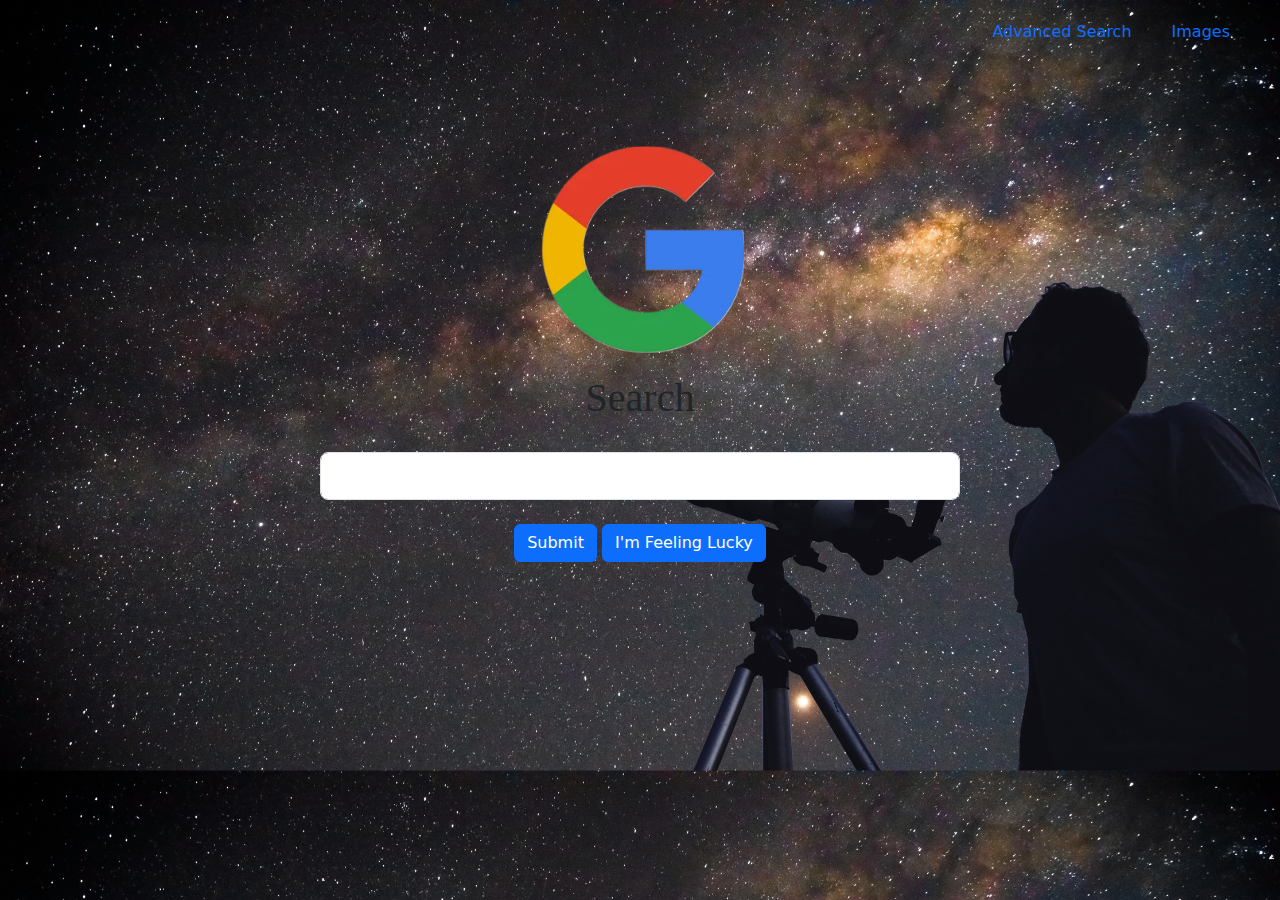
<file: index.html>
<!DOCTYPE html>
<html lang="en">
<head>
    <title>Search</title>
    <link rel="stylesheet" href="./styles/styles.css">
    <link href="https://cdn.jsdelivr.net/npm/bootstrap@5.3.3/dist/css/bootstrap.min.css" rel="stylesheet" integrity="sha384-QWTKZyjpPEjISv5WaRU9OFeRpok6YctnYmDr5pNlyT2bRjXh0JMhjY6hW+ALEwIH" crossorigin="anonymous">
</head>
<style>
    body{
        background-image: url("./images/GettyImages-1200892456-1-ee64cf2.jpg");
        background-size: cover;
    }
    /* Targeting the text inside the input field */
    input[type="text"] {
        text-align: left;
    }
</style>
<body>
    <a href="./image.html" class="link">Images</a>
    <a href="./advanced.html" class="link1">Advanced Search</a><br/>
    
    <div class="search">
        <div class="container">
            <div class="row justify-content-center left">
                <div class="col-6 text-center">
                    <img src="./images/google.png" alt="Google Image" class="img-fluid">
                </div>
            </div>
        </div>
        <h1 class="thesearch">Search</h1>
        <form action="https://google.com/search" method="get" class="text-center">
            <input type="text" name="q" class="form-control form-control-lg mb-4 mx-auto w-50">
            <input type="submit" class="btn btn-primary btn-small mb-2">
            <button name="btnI" class="btn btn-primary btn-small mb-2">I'm Feeling Lucky</button>
        </form>
    </div>
    
</body>
</html>
</file>
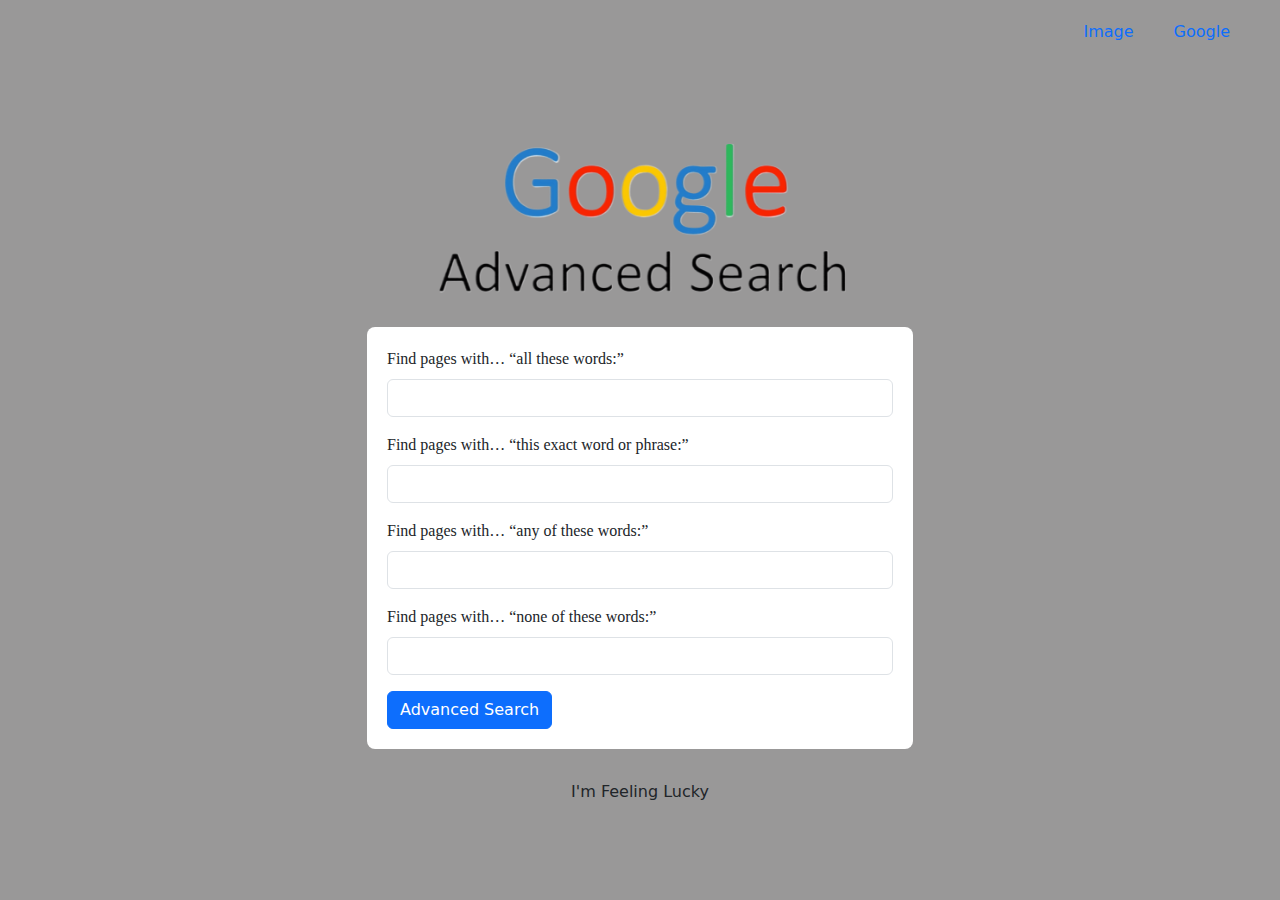
<file: advanced.html>
<!DOCTYPE html>
<html lang="en">
<head>
    <meta charset="UTF-8">
    <meta name="viewport" content="width=device-width, initial-scale=1.0">
    <title>Google Advanced Search</title>
    <link rel="stylesheet" href="./styles/styles.css">
    <link href="https://cdn.jsdelivr.net/npm/bootstrap@5.3.3/dist/css/bootstrap.min.css" rel="stylesheet" integrity="sha384-QWTKZyjpPEjISv5WaRU9OFeRpok6YctnYmDr5pNlyT2bRjXh0JMhjY6hW+ALEwIH" crossorigin="anonymous">
    <style>
        body {
            background-color: #999898;
        }
    </style>
</head>
<body>
        
    <a href="./index.html" class="link">Google</a>
    <a href="./Image.html" class="link1">Image</a><br/>
    
    <div class="search">
        <div class="container">
            <div class="row justify-content-center left">
                <div class="col-6 text-center">
                    <img src="./images/advanced.png" alt="Google Image" class="img-fluid" style="width: 500px">
                </div>
            </div>
        </div>
    
    <div class="container">
        <div class="row justify-content-center">
            <div class="col-md-6">
                <form action="https://www.google.com/search" method="GET" target="_blank" class="search-form">
                    <div class="mb-3">
                        <label for="as_q" class="form-label">Find pages with… “all these words:”</label>
                        <input type="text" id="as_q" name="as_q" class="form-control" required>
                    </div>
                    <div class="mb-3">
                        <label for="as_epq" class="form-label">Find pages with… “this exact word or phrase:”</label>
                        <input type="text" id="as_epq" name="as_epq" class="form-control">
                    </div>
                    <div class="mb-3">
                        <label for="as_oq" class="form-label">Find pages with… “any of these words:”</label>
                        <input type="text" id="as_oq" name="as_oq" class="form-control">
                    </div>
                    <div class="mb-3">
                        <label for="as_eq" class="form-label">Find pages with… “none of these words:”</label>
                        <input type="text" id="as_eq" name="as_eq" class="form-control">
                    </div>
                    <button type="submit" class="btn btn-primary">Advanced Search</button>
                </form>
            </div>
        </div>
    </div>

    <div class="container mt-4">
        <div class="row justify-content-center">
            <div class="col-md-6 text-center">
                <a href="https://www.google.com/search?q=" class="btn btn-feeling-lucky">I'm Feeling Lucky</a>
            </div>
        </div>
    </div>
    
 </div>
</body>
</html>
</file>
<file: styles/styles.css>
.form-control-lg {
    text-align: center;
}
h1 {
    text-align: center;
    font-family: cursive;
}

.w-50 {
    width: 50%; /* Adjust the width as desired */
    font-size: 20px; /* Increase the font size */
    padding: 10px 20px; /* Increase the padding */
}
label {
    font-family: cursive;
}
.search {
    margin-top: 100px;
}
.thesearch{
    margin-bottom: 30px;
}
.link {
    float: right;
    margin: 20px;
    text-decoration: none;
    margin-right: 50px;
}

.link1 {
    float: right;
    margin: 20px;
    text-decoration: none;
}
a:hover{
    text-decoration: underline;
}
.imagesrch{
    margin-bottom: 25px;
}
body {
    font-family: Arial, sans-serif;
    background-color: #f2f2f2;
}
.container {
    margin-top: 20px;
}
.search-form {
    background-color: #fff;
    padding: 20px;
    border-radius: 8px;
}
.btn-primary {
    background-color: #4285f4;
    border-color: #4285f4;
    color: #fff;
}
.btn-primary:hover {
    background-color: #357ae8;
    border-color: #357ae8;
}
.btn-feeling-lucky {
    background-color: transparent;
    border: none;
    color: #4285f4;
    text-decoration: none;
    cursor: pointer;
}
.btn-feeling-lucky:hover {
    text-decoration: underline;
}
</file>
